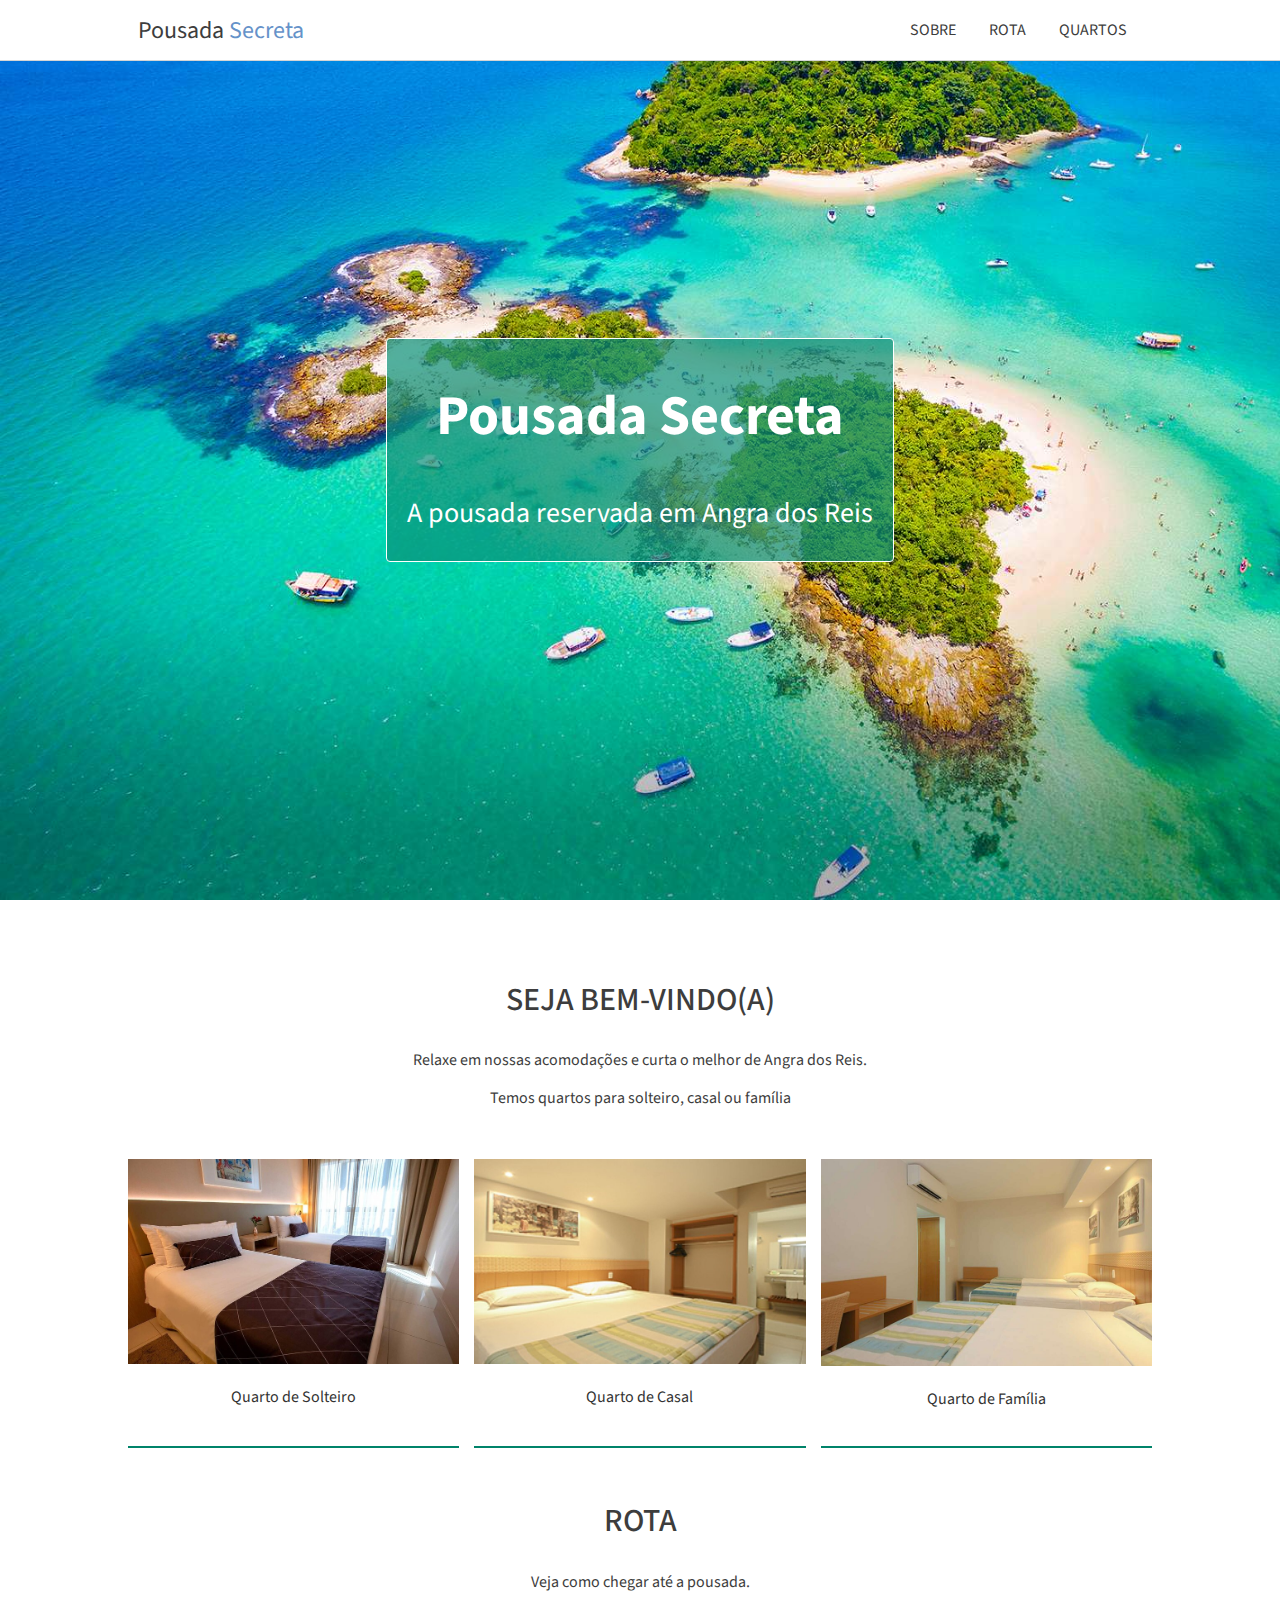
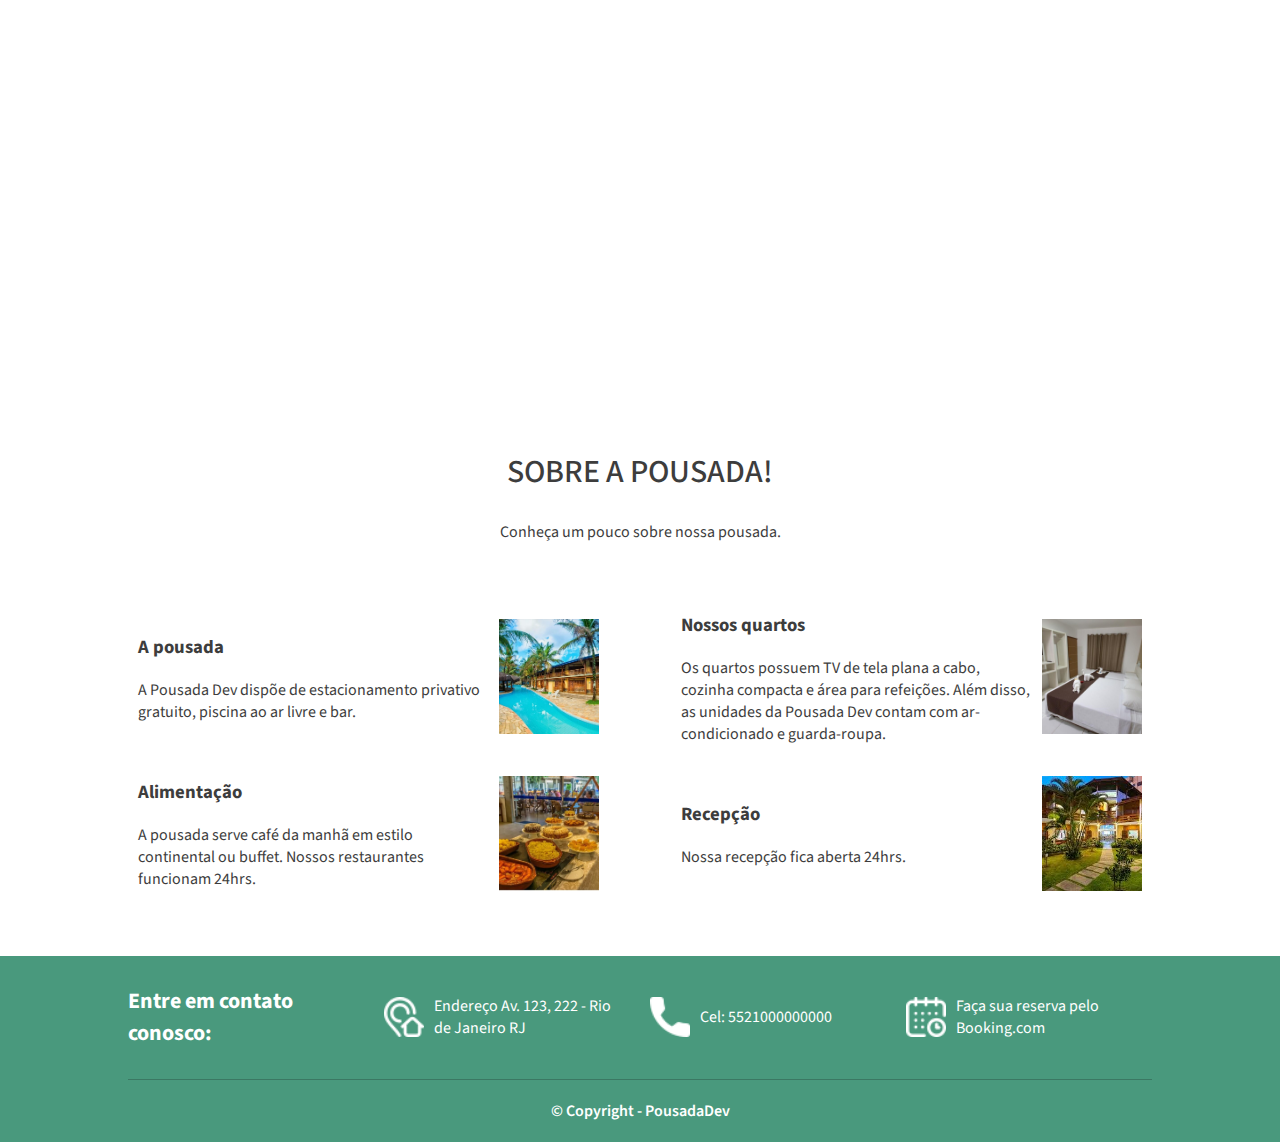
<file: index.html>
<!DOCTYPE html>
<html lang="en">

<head>
    <meta charset="UTF-8">
    <meta name="viewport" content="width=device-width, initial-scale=1.0">
    <link rel="stylesheet" href="style.css">
    <link rel="stylesheet"
        href="https://fonts.googleapis.com/css2?family=Source+Sans+Pro:ital,wght@0,200;0,300;0,400;0,600;0,700;0,900;1,200;1,300;1,400;1,600;1,700;1,900&display=swap">
    <title>Pousada Secreta</title>
</head>

<body>
    <div class="topo">
        <div class="tamanho-maximo-container container">
            <a href="index.html" class="link-logotipo">Pousada <span>Secreta</span></a>
            <div class="links">
                <a class="link-topo" href="#sobre">sobre</a>
                <a class="link-topo" href="#rota">rota</a>
                <a class="link-topo" href="quartos.html">quartos</a>
            </div>
        </div>
    </div>
    <div class="principal">
        <div class="container-principal">
            <div class="container-secundario">
                <h1>Pousada Secreta</h1>
                <p>A pousada reservada em Angra dos Reis</p>
            </div>
        </div>

        <div class="container-bem-vindo tamanho-maximo-container">
            <h2>seja bem-vindo(a)</h2>
            <p>Relaxe em nossas acomodações e curta o melhor de Angra dos Reis.</p>
            <p>Temos quartos para solteiro, casal ou família</p>
        </div>
        <div>
            <div class="quartos tamanho-maximo-container">
                <div class="quarto">
                    <img src="assets/quarto-solteiro1.jpg" alt="Quarto de solteiro" title="Quarto de solteiro">
                    <a href="quartos.html#solteiro">
                        <p>Quarto de Solteiro</p>
                    </a>
                </div>
                <div class="quarto">
                    <img src="assets/quarto-casal1.jpg" alt="Quarto de casal" title="Quarto de casal" />
                    <a href="quartos.html#casal">
                        <p>Quarto de Casal</p>
                    </a>
                </div>
                <div class="quarto">
                    <img src="assets/quarto-familia1.jpg" alt="Quarto família" title="Quarto família" />
                    <a href="quartos.html#familia">
                        <p>Quarto de Família</p>
                    </a>
                </div>
            </div>
    </div>

    <div id="rota" class="tamanho-maximo-container secao-container">
        <h2>ROTA</h2>
        <P>Veja como chegar até a pousada.</P>
    </div>
    <div class="container-rota">
        <iframe
            src="https://www.google.com/maps/embed?pb=!1m14!1m8!1m3!1d14692.471710812997!2d-43.3641911!3d-22.9826906!3m2!1i1024!2i768!4f13.1!3m3!1m2!1s0x0%3A0x539cb07246f0e38d!2sVia%20Parque%20Shopping!5e0!3m2!1spt-BR!2sbr!4v1612707978931!5m2!1spt-BR!2sbr"
            width="100%" height="350" frameborder="0" style="border: 0" allowfullscreen></iframe>
    </div>
    <div id="sobre" class="tamanho-maximo-container secao-container container-descricao">
        <h2>Sobre a pousada!</h2>
        <p>Conheça um pouco sobre nossa pousada.</p>
    </div>
    <div class="tamanho-maximo-container descricoes">
        <div class="descricao">
            <div class="descricao-conteudo">
                <h3>A pousada</h3>
                <p>A Pousada Dev dispõe de estacionamento privativo gratuito, piscina
                    ao ar livre e bar.</p>
            </div>
            <img class="descricao-img" src="assets/img1.jpg" alt="Faixada" title="Faixada">
        </div>
        <div class="descricao">
            <div class="descricao-conteudo">
                <h3>Nossos quartos</h3>
                <p>
                    Os quartos possuem TV de tela plana a cabo, cozinha compacta e
                    área para refeições. Além disso, as unidades da Pousada Dev contam
                    com ar-condicionado e guarda-roupa.
                </p>
            </div>

            <img class="descricao-img" src="assets/img2.jpg" alt="Quartos" title="Quartos" />
        </div>

        <div class="descricao">
            <div class="descricao-conteudo">
                <h3>Alimentação</h3>
                <p>
                    A pousada serve café da manhã em estilo continental ou buffet.
                    Nossos restaurantes funcionam 24hrs.
                </p>
            </div>

            <img class="descricao-img" src="assets/img3.jpg" alt="Restaurante" title="Restaurante" />
        </div>

        <div class="descricao">
            <div class="descricao-conteudo">
                <h3>Recepção</h3>
                <p>Nossa recepção fica aberta 24hrs.</p>
            </div>

            <img class="descricao-img" src="assets/img5.jpg" alt="Recepção" title="Recepção" />
        </div>
    </div>
    <div class="rodape">
        <div class="tamanho-maximo-container rodape-container">
            <div class="rodape-info">
                <h4>Entre em contato conosco:</h4>
            </div>

            <a class="rodape-info rodape-link" target="_blank" href="https://goo.gl/maps/wPAS58QxiTopxK6w7">
                <img class="rodape-icone" src="assets/icones/endereco.png" alt="Ícone endereco"
                    title="Ícone endereco" />
                <p>Endereço Av. 123, 222 - Rio de Janeiro RJ</p>
            </a>

            <div class="rodape-info">
                <img class="rodape-icone" src="assets/icones/telefone.png" alt="Ícone telefone"
                    title="Ícone telefone" />
                <p>Cel: 5521000000000</p>
            </div>

            <a class="rodape-info rodape-link" target="_blank"
                href="https://www.booking.com/searchresults.pt-br.html?aid=375635;label=msn-wLZ0m4wRNI00wFHQAaaO3w-79920787059858%3Atikwd-79920803013016%3Aaud-808219487%3Aloc-20%3Aneo%3Amte%3Adec%3Aqsbooking;sid=9ca5cbe6c9db71b34b98c0738ea780f4;dest_id=-666610;dest_type=city&">
                <img class="rodape-icone" src="assets/icones/calendario.png" alt="Ícone calendario"
                    title="Ícone calendario" />
                <p>Faça sua reserva pelo Booking.com</p>
            </a>

            <div class="rodape-copyright">© Copyright - PousadaDev</div>
        </div>
    </div>
    </div>
</body>

</html>
</div>
</div>
</div>
</div>
</body>

</html>
</file>
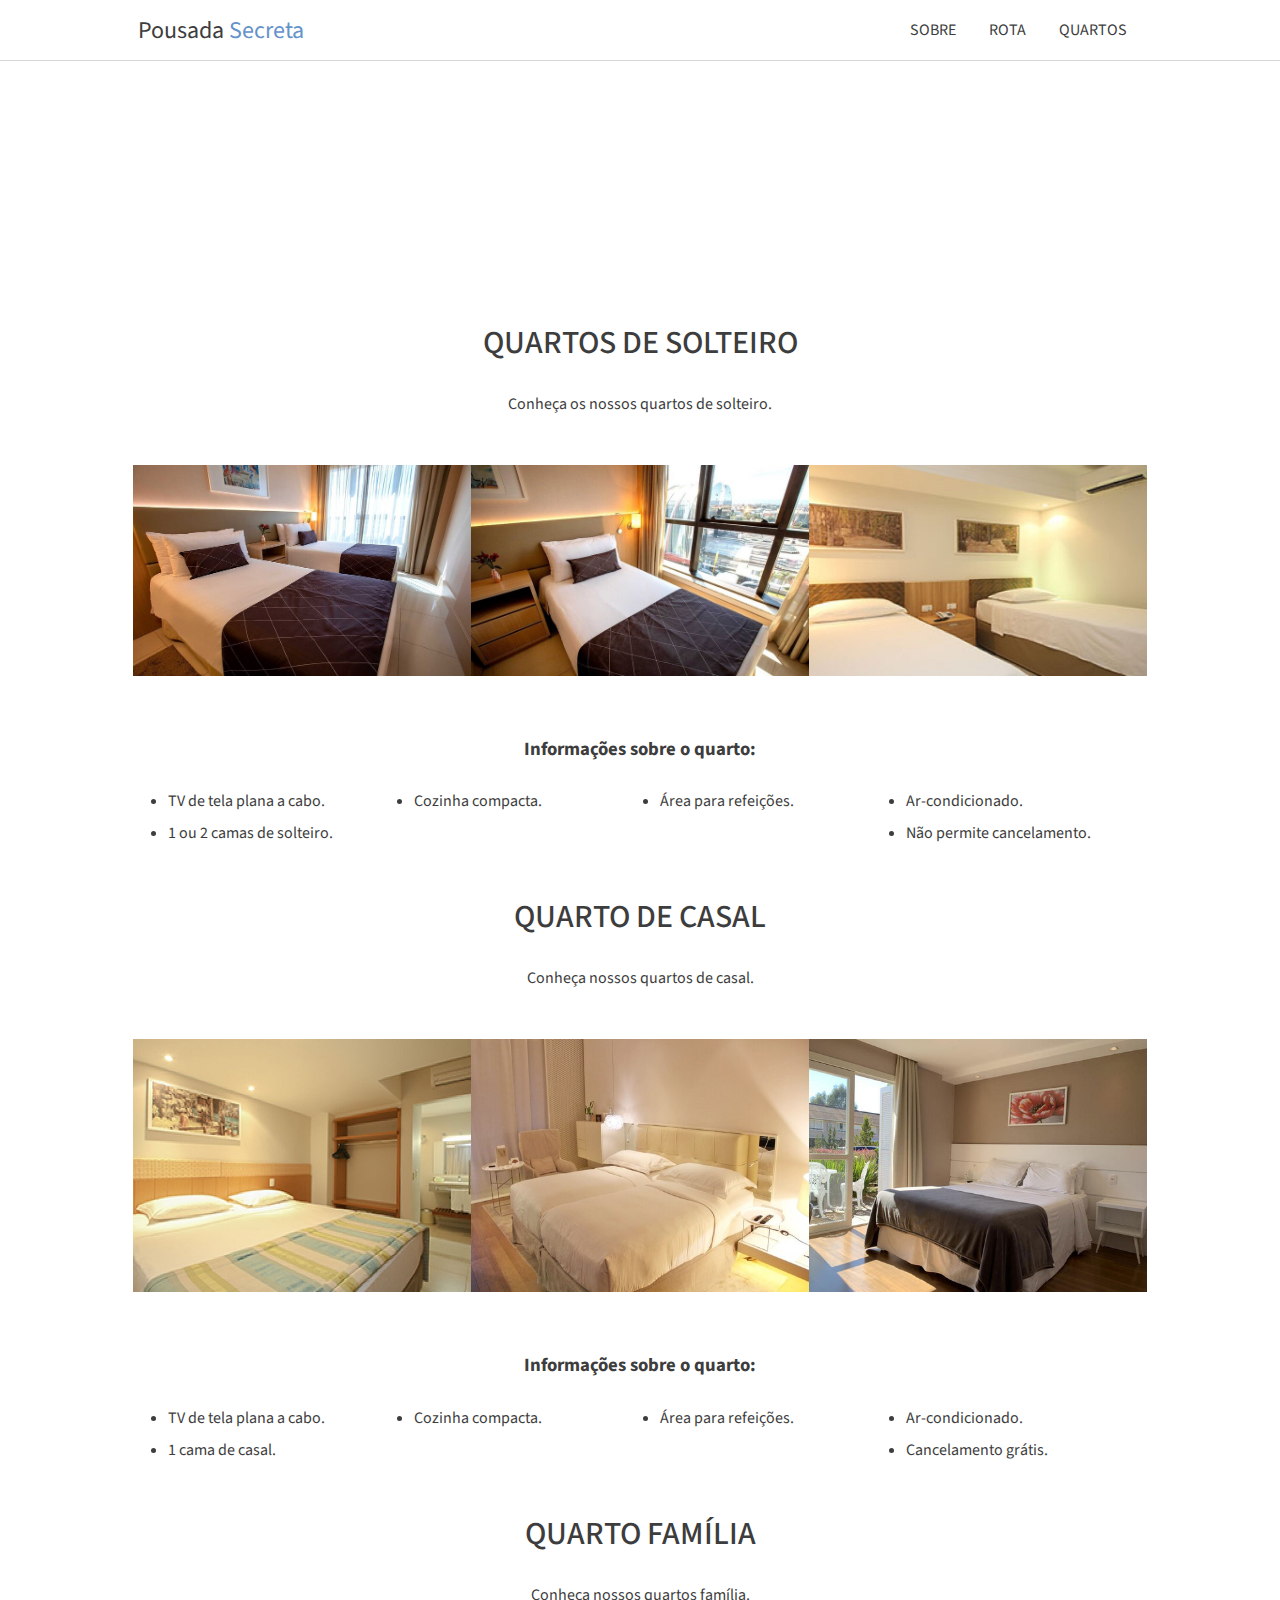
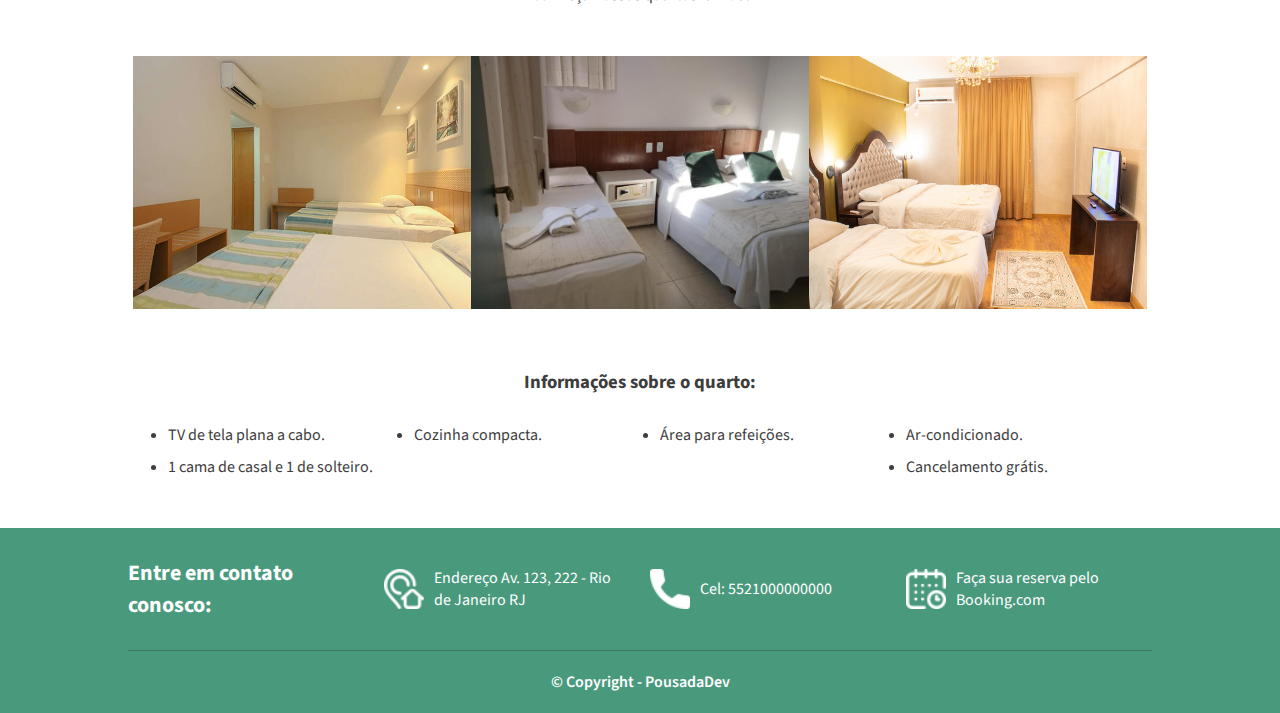
<file: quartos.html>
<!DOCTYPE html>
<html lang="en">
<head>
    <meta charset="UTF-8">
    <meta name="viewport" content="width=device-width, initial-scale=1.0">
    <link rel="stylesheet" href="style.css">
    <link rel="stylesheet" href="style2.css">
    <link
    href="https://fonts.googleapis.com/css2?family=Source+Sans+Pro:ital,wght@0,200;0,300;0,400;0,600;0,700;0,900;1,200;1,300;1,400;1,600;1,700;1,900&display=swap"
    rel="stylesheet">
    <title></title>
</head>
<body>
    <div class="topo">
        <div class="container">
          <a href="index.html" class="link-logotipo">Pousada <span>Secreta</span></a>
    
          <div>
            <a class="link-topo" href="index.html#sobre">Sobre</a>
            <a class="link-topo" href="index.html#rota">Rota</a>
            <a class="link-topo" href="quartos.html">Quartos</a>
          </div>
        </div>
      </div>
    
      <div class="principal">
        <div class="titulo-site titulo-galeria"></div>
    
        <div id="solteiro" class="tamanho-maximo-container secao-container">
          <h2>Quartos de solteiro</h2>
          <p>Conheça os nossos quartos de solteiro.</p>
        </div>
    
        <div class="quartos tamanho-maximo-container quartos-galeria">
          <img class="quartos-img" src="assets/quarto-solteiro1.jpg" alt="Quarto de solteiro 1" title="Quarto de solteiro 1">
          <img class="quartos-img" src="assets/quarto-solteiro2.jpg" alt="Quarto de solteiro 2" title="Quarto de solteiro 2">
          <img class="quartos-img" src="assets/quarto-solteiro3.jpg" alt="Quarto de solteiro 3" title="Quarto de solteiro 3">
        </div>
    
        <div class="tamanho-maximo-container secao-container">
          <h3>Informações sobre o quarto:</h3>
    
          <ul class="quarto-informacoes">
            <li>TV de tela plana a cabo.</li>
            <li>Cozinha compacta.</li>
            <li>Área para refeições.</li>
            <li>Ar-condicionado.</li>
            <li>1 ou 2 camas de solteiro.</li>
            <li>Não permite cancelamento.</li>
          </ul>
        </div>
    
    
        <div id="casal" class="tamanho-maximo-container secao-container">
          <h2>Quarto de casal</h2>
          <p>Conheça nossos quartos de casal.</p>
        </div>
    
        <div class="quartos tamanho-maximo-container">
          <img class="quartos-img" src="assets/quarto-casal1.jpg" alt="Quarto de casal 1" title="Quarto de casal 1">
          <img class="quartos-img" src="assets/quarto-casal2.jpg" alt="Quarto de casal 2" title="Quarto de casal 2">
          <img class="quartos-img" src="assets/quarto-casal3.jpg" alt="Quarto de casal 3" title="Quarto de casal 3">
        </div>
    
        <div class="tamanho-maximo-container secao-container">
          <h3>Informações sobre o quarto:</h3>
    
          <ul class="quarto-informacoes">
            <li>TV de tela plana a cabo.</li>
            <li>Cozinha compacta.</li>
            <li>Área para refeições.</li>
            <li>Ar-condicionado.</li>
            <li>1 cama de casal.</li>
            <li>Cancelamento grátis.</li>
          </ul>
        </div>
    
        <div id="familia" class="tamanho-maximo-container secao-container">
          <h2>Quarto família</h2>
          <p>Conheça nossos quartos família.</p>
        </div>
    
        <div class="quartos tamanho-maximo-container quartos-galeria">
          <img class="quartos-img" src="assets/quarto-familia1.jpg" alt="Quarto família 1" title="Quarto família 1">
          <img class="quartos-img" src="assets/quarto-familia2.jpg" alt="Quarto família 2" title="Quarto família 2">
          <img class="quartos-img" src="assets/quarto-familia3.jpg" alt="Quarto família 3" title="Quarto família 3">
        </div>
    
        <div class="tamanho-maximo-container secao-container">
          <h3>Informações sobre o quarto:</h3>
    
          <ul class="quarto-informacoes">
            <li>TV de tela plana a cabo.</li>
            <li>Cozinha compacta.</li>
            <li>Área para refeições.</li>
            <li>Ar-condicionado.</li>
            <li>1 cama de casal e 1 de solteiro.</li>
            <li>Cancelamento grátis.</li>
          </ul>
        </div>
    
      </div>
    
      <div class="rodape">
        <div class="tamanho-maximo-container rodape-container">
          <div class="rodape-info">
            <h4>Entre em contato conosco:</h4>
          </div>
    
          <a class="rodape-info rodape-link" target="_blank" href="https://goo.gl/maps/wPAS58QxiTopxK6w7">
            <img class="rodape-icone" src="assets/icones/endereco.png" alt="Ícone endereco" title="Ícone endereco" />
            <p>Endereço Av. 123, 222 - Rio de Janeiro RJ</p>
          </a>
    
          <div class="rodape-info">
            <img class="rodape-icone" src="assets/icones/telefone.png" alt="Ícone telefone" title="Ícone telefone" />
            <p>Cel: 5521000000000</p>
          </div>
    
          <a class="rodape-info rodape-link" target="_blank"
            href="https://www.booking.com/searchresults.pt-br.html?aid=375635;label=msn-wLZ0m4wRNI00wFHQAaaO3w-79920787059858%3Atikwd-79920803013016%3Aaud-808219487%3Aloc-20%3Aneo%3Amte%3Adec%3Aqsbooking;sid=9ca5cbe6c9db71b34b98c0738ea780f4;dest_id=-666610;dest_type=city&">
            <img class="rodape-icone" src="assets/icones/calendario.png" alt="Ícone calendario" title="Ícone calendario" />
            <p>Faça sua reserva pelo Booking.com</p>
          </a>
    
          <div class="rodape-copyright">© Copyright - PousadaDev</div>
        </div>
      </div>
</body>
</html>
</file>
<file: style.css>
* {
    box-sizing: border-box;
}

body {
    margin: 0;
    padding: 0;
    color: #3d3d3d;
    font-family: 'Source Sans Pro', sans-serif;
    background-color: #fff;
  }

  .tamanho-maximo-container {
    max-width: 1024px;
    margin: 0 auto;
  }

.topo {
    position: fixed;
    width: 100%;
    top: 0;
    background-color: #fff;
    border-bottom: 1px solid #d5d5d5;
}

.container {
    max-width: 1024px;
}

.topo .container {
    display: flex;
    align-items: center;
    justify-content: space-between;
    width: 100%;
    height: 60px;
    padding: 0 10px;
    margin: 0 auto;
}

.link-logotipo {
    margin: 0 40px 0 0;
    text-decoration: none;
    font-size: 24px;
    color: #3d3d3d;
}

.link-logotipo span {
    color: #6592c9;
}

.link-topo {
    text-transform: uppercase;
    text-decoration: none;
    line-height: 18px;
    padding: 0px 15px 10px 15px;
    color: #3d3d3d;
}

.link-topo:hover {
    border-bottom: 3px solid #6592c9;
}

.container-principal {
    background-image: url(assets/img-fundo.jpg);
    background-repeat: no-repeat;
    background-size: cover;
    height: 100vh;
    display: flex;
    justify-content: center;
    align-items: center;
}

.container-secundario {
    color: #fff;
    font-size: 28px;
    background-color: #0a9077b3;
    border: 1px solid;
    padding: 0 20px;
    border-radius: 4px;
    text-align: center;
}

.container-bem-vindo {
    text-align: center;
    margin-bottom: 50px;
    padding-top: 50px;
}

.container-bem-vindo h2{
    font-size: 32px;
    font-weight: 500;
    text-transform: uppercase;
}

img {
    width: 100%;
}

.quartos {
    display: flex;
    justify-content: center;
  }

.quarto {
    margin-right: 15px;
    padding-bottom: 20px;
    border-bottom: 2px solid #00836a;
    text-decoration: none;
    color: #3d3d3d;
}

.quarto a {
    text-decoration: none;
    color: #333;
}

.quarto a p {
    text-align: center;
}

.quarto:last-child {
  margin-right: 0px;
}

.secao-container {
    text-align: center;
    margin-bottom: 50px;
    margin-top: 50px;
}

.secao-container h2{
    font-size: 32px;
    font-weight: 500;
    text-transform: uppercase;
}

.descricoes {
    display: flex;
    flex-wrap: wrap;
    justify-content: space-between;
    padding-bottom: 50px;
}

.descricao {
    display: flex;
    width: 45%;
    margin: 0 10px;
    align-items: center;
    justify-content: space-between;
}

.descricao-conteudo {
    flex: 1 1 auto;
}

.descricao-img {
    width: 100px;
    height: 115px;
    object-fit: cover;
    margin-left:10px;
}

.rodape {
    background-color: #49997d;
    color:#fff;
  }
  
  .rodape h4 {
    font-size: 22px;
  }
  
  .rodape-container {
    display: flex;
    flex-wrap: wrap;
    justify-content: space-between;
  }
  
  .rodape-info {
    width: 23%;
    display: flex;
    align-items: center;
  }
  
  .rodape-link{
    margin-right: 10px;
    color: #fff;
    text-decoration: none;
  }
  
  .rodape-icone {
    width: 40px;
    height: 40px;
    margin-right: 10px;
  }
  
  .rodape-info a{
    text-decoration: none;
    color: #fff;
  }
  
  .rodape-copyright {
    text-align: center;
    padding: 20px;
    border-top: 1px solid #3b7863;
    color: #fff;
    font-weight: 600;
    width: 100%;
  }
</file>
<file: style2.css>
.titulo-galeria {
    height: 30vh;
  }
  
  .quartos-img{
    width: 33%;
    padding-bottom: 10px;
  }
  
  .quarto-informacoes {
    display: flex;
    justify-content: space-between;
    flex-wrap: wrap;
  }
  
  .quarto-informacoes li {
    width: 25%;
    text-align: left;
    margin-top: 10px;
  }
</file>
